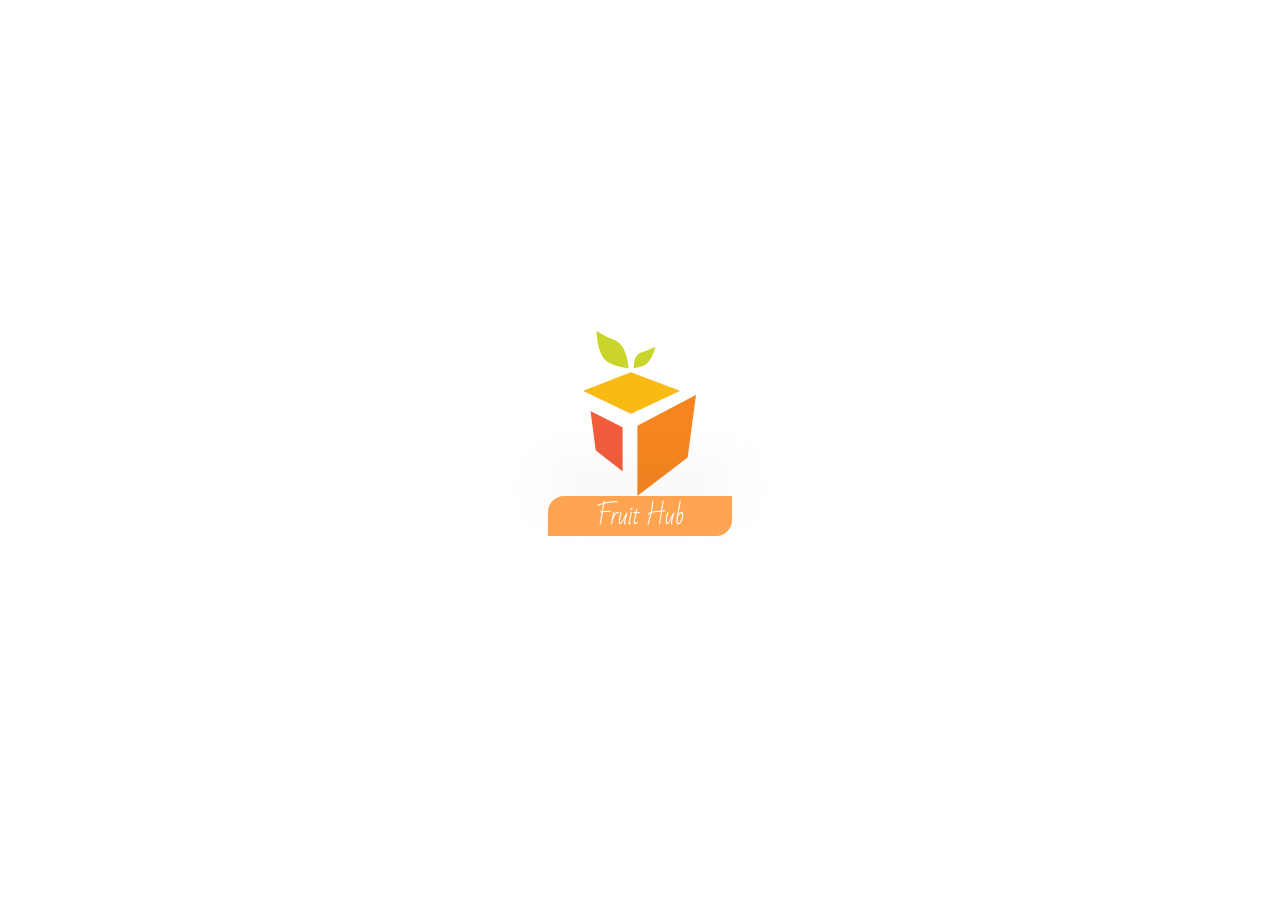
<file: index.html>
<!DOCTYPE html>
<html lang="pt-br">
  <head>
    <meta charset="UTF-8" />
    <meta http-equiv="X-UA-Compatible" content="IE=edge" />
    <meta name="viewport" content="width=device-width, initial-scale=1.0" />
    <title>Inicio</title>
    <link rel="stylesheet" href="./css/reset.css" />
    <link rel="stylesheet" href="./css/style.css" />
  </head>
  <body>
    <section class="content-index">
      <a href="./continue-page.html"
        ><img src="./img/Group 60.png" alt="Imagem inicial para clicar"
      /></a>
    </section>
  </body>
</html>
</file>
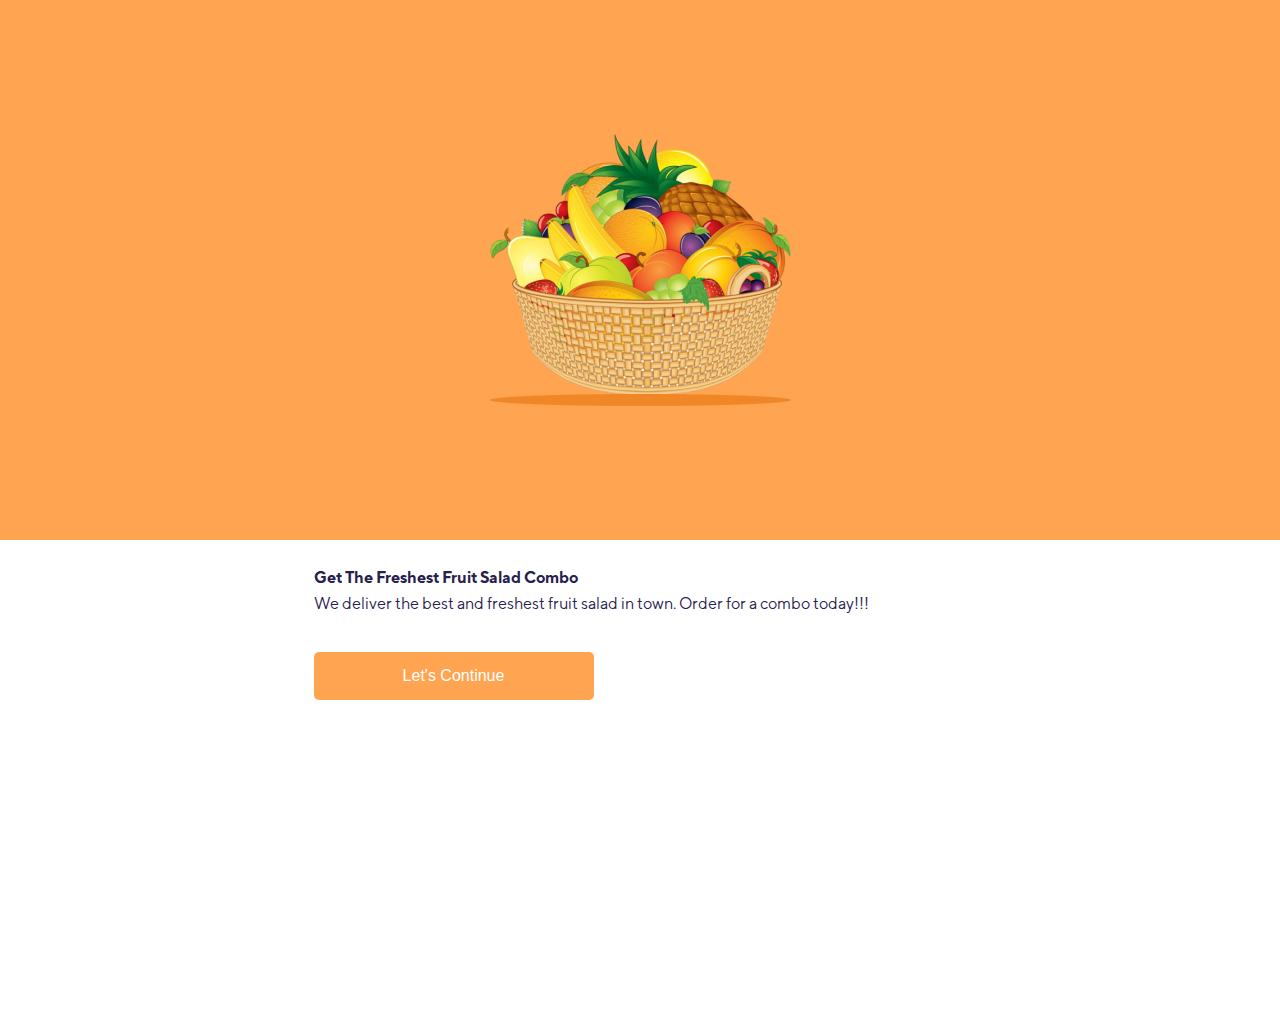
<file: continue-page.html>
<!DOCTYPE html>
<html lang="pt-br">
  <head>
    <meta charset="UTF-8" />
    <meta http-equiv="X-UA-Compatible" content="IE=edge" />
    <meta name="viewport" content="width=device-width, initial-scale=1.0" />
    <title>Inicio</title>
    <link rel="stylesheet" href="./css/reset.css" />
    <link rel="stylesheet" href="./css/style.css" />
  </head>
  <body>
    <header class="header">
      <section class="container-image">
        <img
          class="fruit"
          src="./img/imgbin-basket-of-fruit-cartoon-fruits-basket-still-life-illustration-zT8c0qVNxL2hbA3BBdz73AmJr-removebg-preview (1) 1.png"
          alt=""
        />
        <img class="eclipse" src="./img/Ellipse 1.png" alt="Sombra da imagem" />
      </section>
    </header>
    <main class="main">
      <section class="content">
        <h1 class="title first">Get The Freshest Fruit Salad Combo</h1>
        <p>
          We deliver the best and freshest fruit salad in town. Order for a
          combo today!!!
        </p>
        <button
          class="btn"
          type="button"
          onclick="location.href='./input-page.html'"
        >
          Let's Continue
        </button>
      </section>
    </main>
  </body>
</html>
</file>
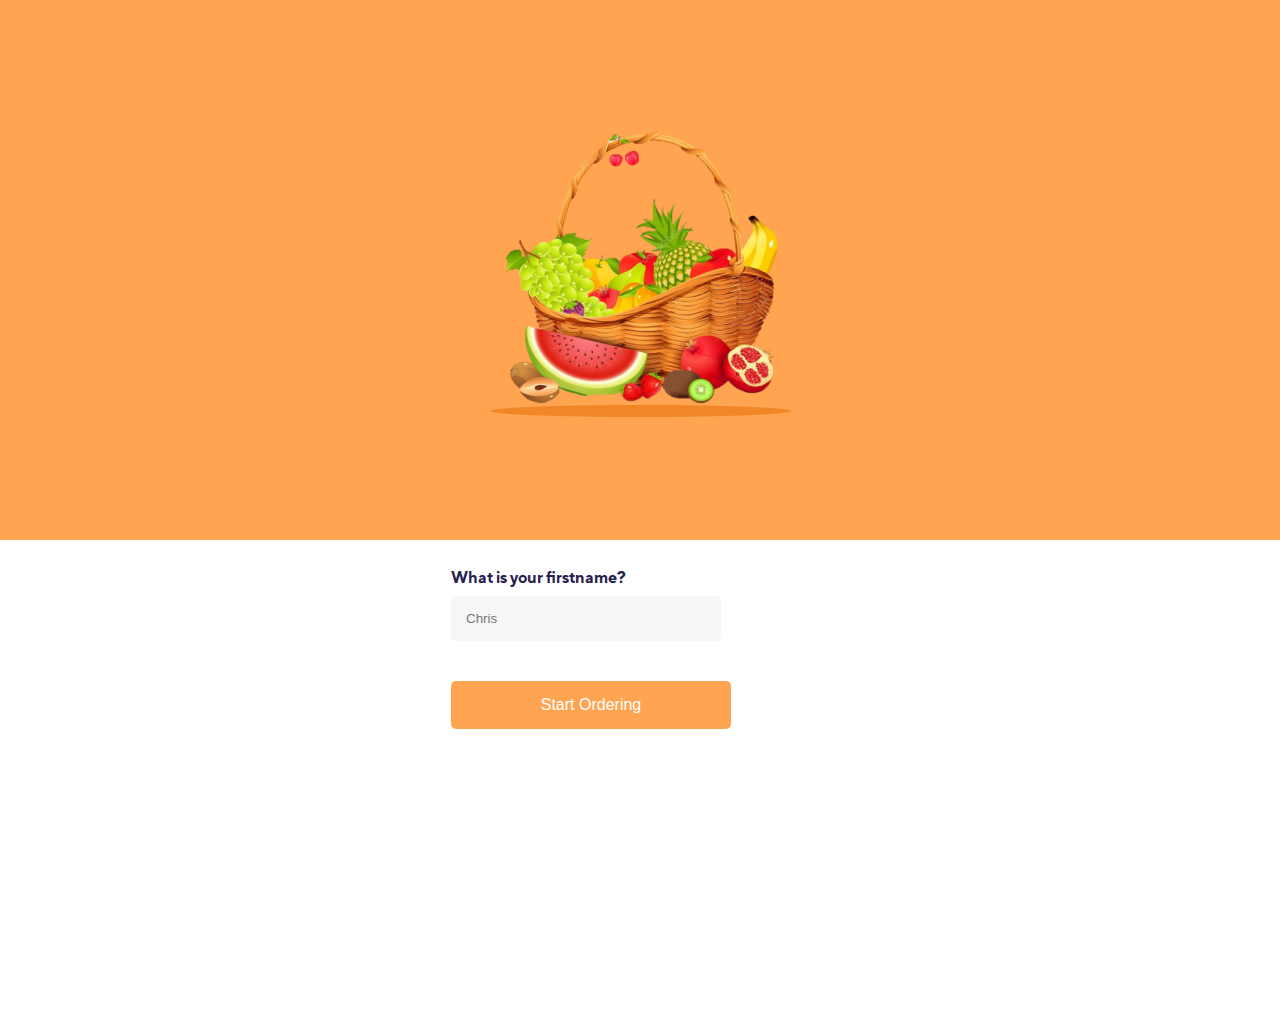
<file: input-page.html>
<!DOCTYPE html>
<html lang="pt-br">
  <head>
    <meta charset="UTF-8" />
    <meta http-equiv="X-UA-Compatible" content="IE=edge" />
    <meta name="viewport" content="width=device-width, initial-scale=1.0" />
    <title>Inicio</title>
    <link rel="stylesheet" href="./css/reset.css" />
    <link rel="stylesheet" href="./css/style.css" />
  </head>
  <body>
    <header class="header">
      <section class="container-image">
        <img
          class="fruit"
          src="./img/kisspng-fruit-basket-clip-art-5aed5301d44408 1.png"
          alt=""
        />
        <img class="eclipse" src="./img/Ellipse 1.png" alt="Sombra da imagem" />
      </section>
    </header>
    <main class="main">
      <section class="content">
        <h1 class="title first">What is your firstname?</h1>
        <form id="form" action="" method="post">
          <input
            class="input"
            type="text"
            id="inputName"
            name="name"
            placeholder="Chris"
          />
          <button class="btn" type="submit" id="btn-submit">
            Start Ordering
          </button>
        </form>
      </section>
    </main>
    <script src="./js/index.js"></script>
  </body>
</html>
</file>
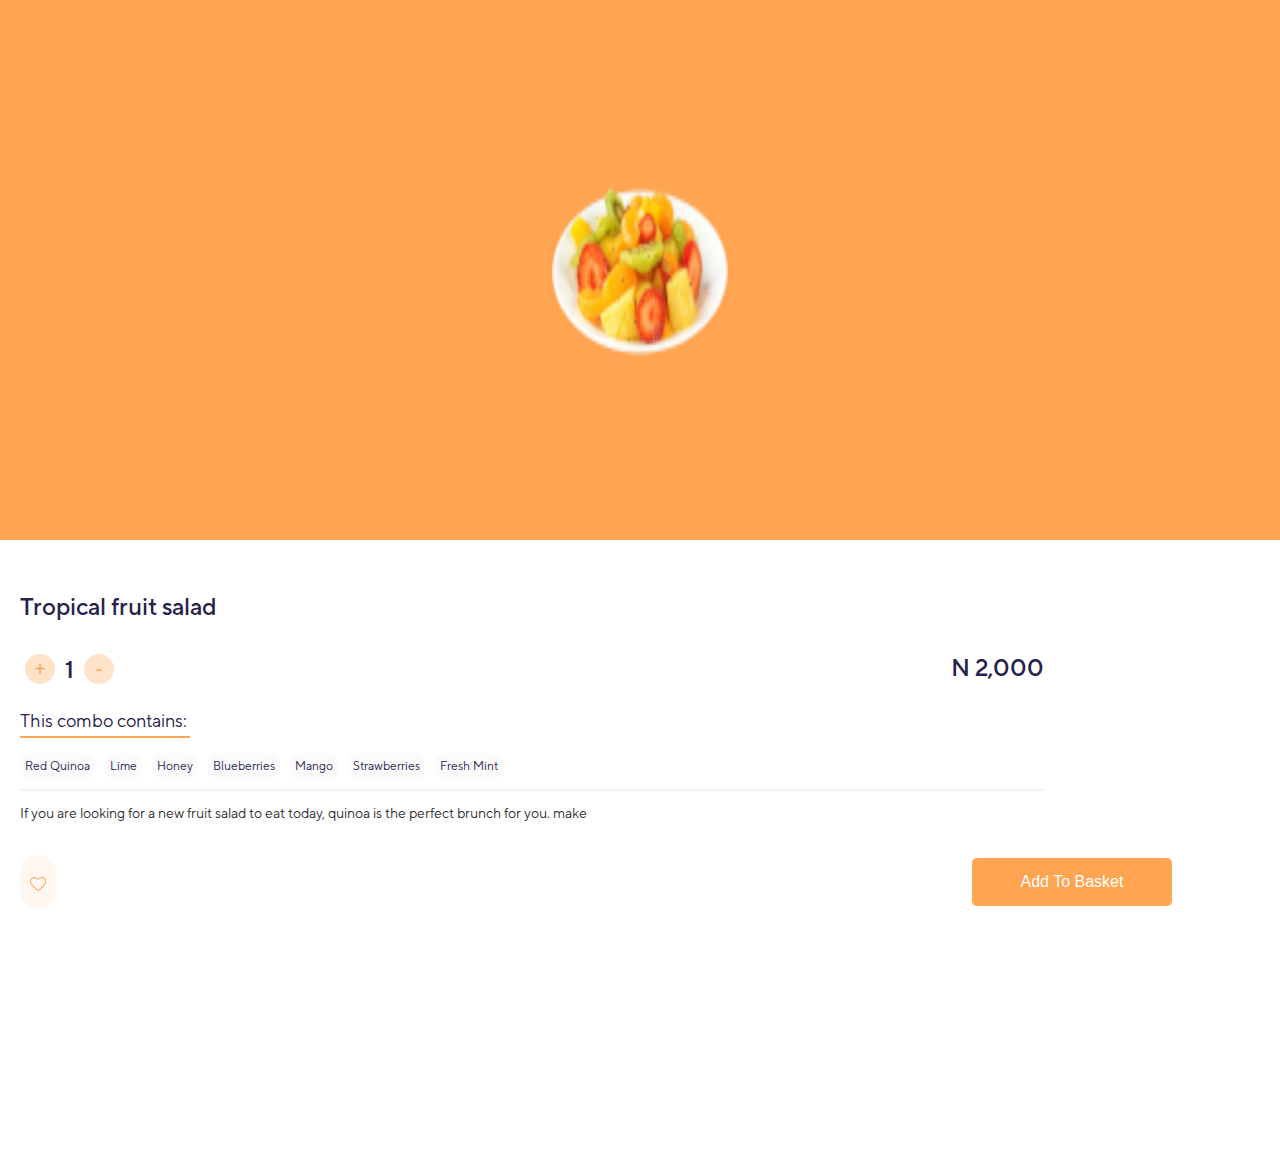
<file: last-page-2.html>
<!DOCTYPE html>
<html lang="pt-br">
  <head>
    <meta charset="UTF-8" />
    <meta http-equiv="X-UA-Compatible" content="IE=edge" />
    <meta name="viewport" content="width=device-width, initial-scale=1.0" />
    <title>Inicio</title>
    <link rel="stylesheet" href="./css/reset.css" />
    <link rel="stylesheet" href="./css/style.css" />
    <link rel="stylesheet" href="./css/last-page.css" />
  </head>
  <body>
    <header class="header">
      <section class="container-image">
        <img
          src="./img/Best-Ever-Tropical-Fruit-Salad8-WIDE-removebg-preview 1.png"
        />
      </section>
    </header>
    <main class="main">
      <section>
        <h1>Tropical fruit salad</h1>
        <div class="box-price">
          <div class="box-quantity">
            <button class="btn-price">+</button>
            <p>1</p>
            <button class="btn-price">-</button>
          </div>
          <p>N 2,000</p>
        </div>
      </section>
      <section class="informations">
        <h2 class="fixed">This combo contains:</h2>
        <ul class="list-combo">
          <li>Red Quinoa</li>
          <li>Lime</li>
          <li>Honey</li>
          <li>Blueberries</li>
          <li>Mango</li>
          <li>Strawberries</li>
          <li>Fresh Mint</li>
        </ul>
      </section>
      <section class="notions">
        <p>
          If you are looking for a new fruit salad to eat today, quinoa is the
          perfect brunch for you. make
        </p>
        <div class="box-buttons">
          <button><img src="./img/Vector (5).png" alt="" /></button>
          <button class="btn">Add To Basket</button>
        </div>
      </section>
    </main>
  </body>
</html>
</file>
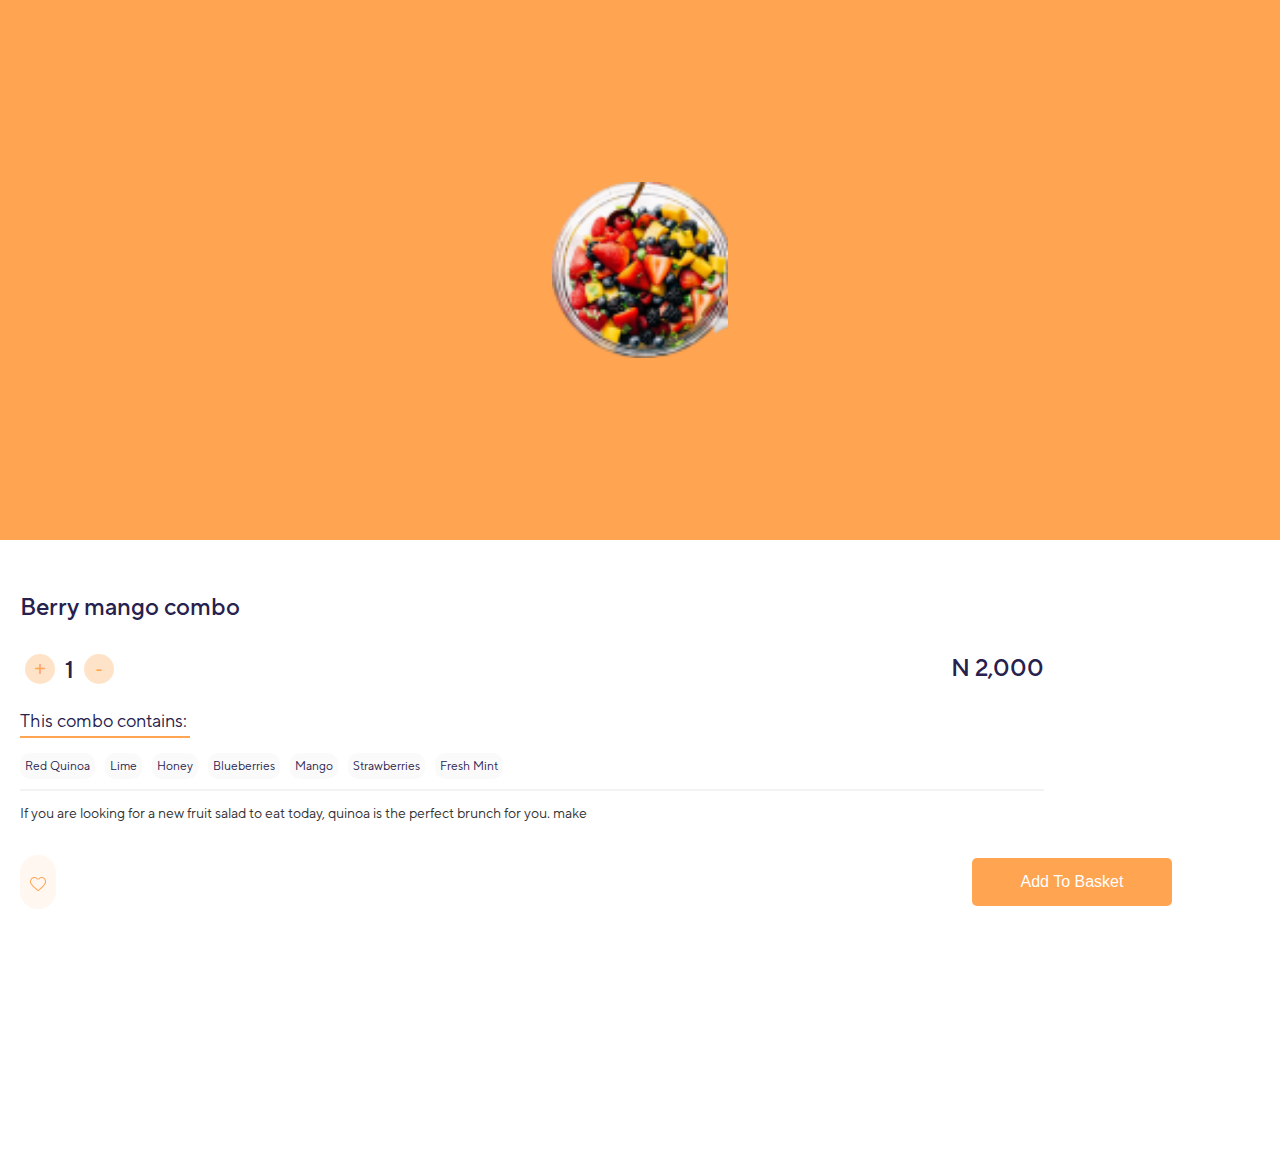
<file: last-page-3.html>
<!DOCTYPE html>
<html lang="pt-br">
  <head>
    <meta charset="UTF-8" />
    <meta http-equiv="X-UA-Compatible" content="IE=edge" />
    <meta name="viewport" content="width=device-width, initial-scale=1.0" />
    <title>Inicio</title>
    <link rel="stylesheet" href="./css/reset.css" />
    <link rel="stylesheet" href="./css/style.css" />
    <link rel="stylesheet" href="./css/last-page.css" />
  </head>
  <body>
    <header class="header">
      <section class="container-image">
        <img
          src="./img/Glowing-Berry-Fruit-Salad-8-720x720-removebg-preview 2.png"
        />
      </section>
    </header>
    <main class="main">
      <section>
        <h1>Berry mango combo</h1>
        <div class="box-price">
          <div class="box-quantity">
            <button class="btn-price">+</button>
            <p>1</p>
            <button class="btn-price">-</button>
          </div>
          <p>N 2,000</p>
        </div>
      </section>
      <section class="informations">
        <h2 class="fixed">This combo contains:</h2>
        <ul class="list-combo">
          <li>Red Quinoa</li>
          <li>Lime</li>
          <li>Honey</li>
          <li>Blueberries</li>
          <li>Mango</li>
          <li>Strawberries</li>
          <li>Fresh Mint</li>
        </ul>
      </section>
      <section class="notions">
        <p>
          If you are looking for a new fruit salad to eat today, quinoa is the
          perfect brunch for you. make
        </p>
        <div class="box-buttons">
          <button><img src="./img/Vector (5).png" alt="" /></button>
          <button class="btn">Add To Basket</button>
        </div>
      </section>
    </main>
  </body>
</html>
</file>
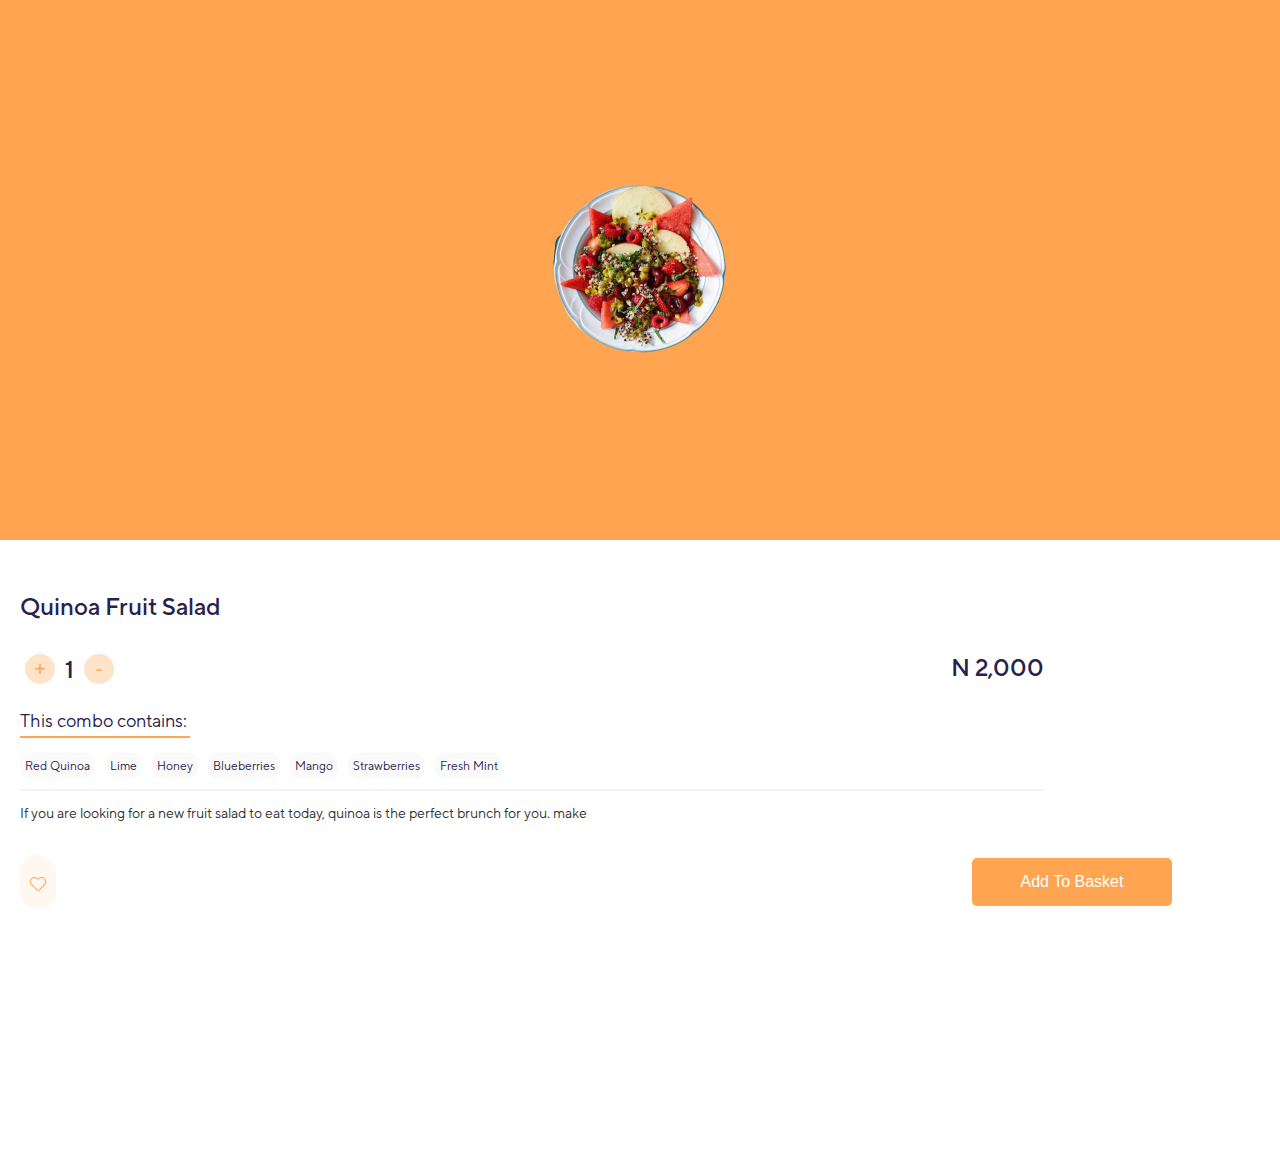
<file: last-page.html>
<!DOCTYPE html>
<html lang="pt-br">
  <head>
    <meta charset="UTF-8" />
    <meta http-equiv="X-UA-Compatible" content="IE=edge" />
    <meta name="viewport" content="width=device-width, initial-scale=1.0" />
    <title>Inicio</title>
    <link rel="stylesheet" href="./css/reset.css" />
    <link rel="stylesheet" href="./css/style.css" />
    <link rel="stylesheet" href="./css/last-page.css" />
  </head>
  <body>
    <header class="header">
      <section class="container-image">
        <img
          src="./img/breakfast-quinoa-and-red-fruit-salad-134061-1-removebg-preview 2.png"
        />
      </section>
    </header>
    <main class="main">
      <section>
        <h1>Quinoa Fruit Salad</h1>
        <div class="box-price">
          <div class="box-quantity">
            <button class="btn-price">+</button>
            <p>1</p>
            <button class="btn-price">-</button>
          </div>
          <p>N 2,000</p>
        </div>
      </section>
      <section class="informations">
        <h2 class="fixed">This combo contains:</h2>
        <ul class="list-combo">
          <li>Red Quinoa</li>
          <li>Lime</li>
          <li>Honey</li>
          <li>Blueberries</li>
          <li>Mango</li>
          <li>Strawberries</li>
          <li>Fresh Mint</li>
        </ul>
      </section>
      <section class="notions">
        <p>
          If you are looking for a new fruit salad to eat today, quinoa is the
          perfect brunch for you. make
        </p>
        <div class="box-buttons">
          <button><img src="./img/Vector (5).png" alt="" /></button>
          <button class="btn">Add To Basket</button>
        </div>
      </section>
    </main>
  </body>
</html>
</file>
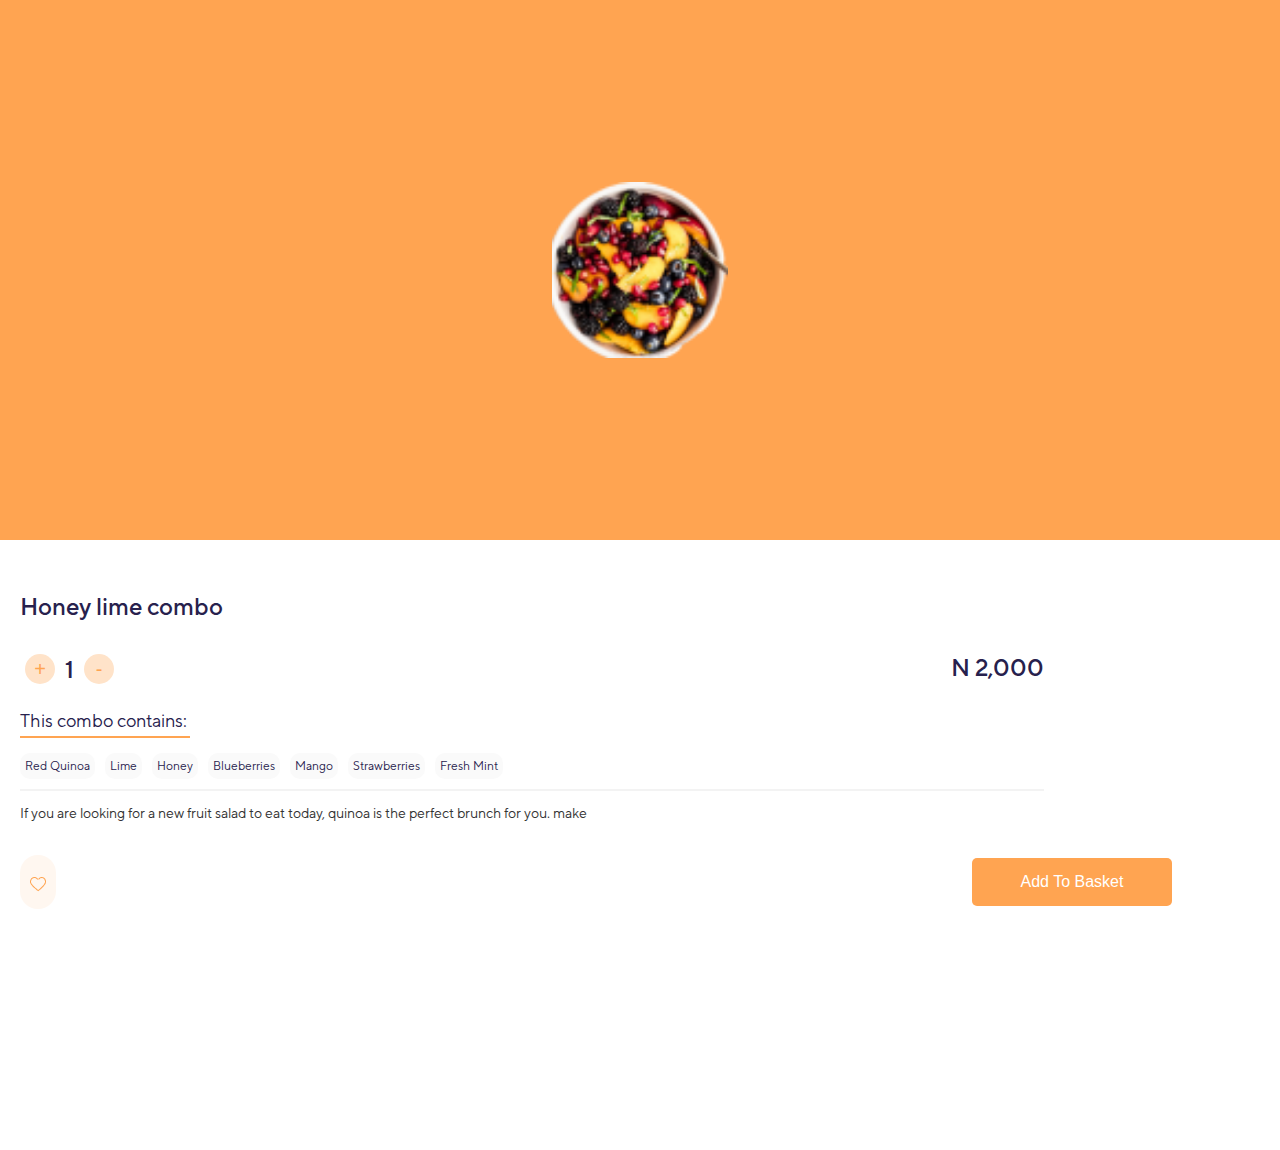
<file: last-page4.html>
<!DOCTYPE html>
<html lang="pt-br">
  <head>
    <meta charset="UTF-8" />
    <meta http-equiv="X-UA-Compatible" content="IE=edge" />
    <meta name="viewport" content="width=device-width, initial-scale=1.0" />
    <title>Inicio</title>
    <link rel="stylesheet" href="./css/reset.css" />
    <link rel="stylesheet" href="./css/style.css" />
    <link rel="stylesheet" href="./css/last-page.css" />
  </head>
  <body>
    <header class="header">
      <section class="container-image">
        <img
          src="./img/Honey-Lime-Peach-Fruit-Salad-3-725x725-1-removebg-preview 1.png"
        />
      </section>
    </header>
    <main class="main">
      <section>
        <h1>Honey lime combo</h1>
        <div class="box-price">
          <div class="box-quantity">
            <button class="btn-price">+</button>
            <p>1</p>
            <button class="btn-price">-</button>
          </div>
          <p>N 2,000</p>
        </div>
      </section>
      <section class="informations">
        <h2 class="fixed">This combo contains:</h2>
        <ul class="list-combo">
          <li>Red Quinoa</li>
          <li>Lime</li>
          <li>Honey</li>
          <li>Blueberries</li>
          <li>Mango</li>
          <li>Strawberries</li>
          <li>Fresh Mint</li>
        </ul>
      </section>
      <section class="notions">
        <p>
          If you are looking for a new fruit salad to eat today, quinoa is the
          perfect brunch for you. make
        </p>
        <div class="box-buttons">
          <button><img src="./img/Vector (5).png" alt="" /></button>
          <button class="btn">Add To Basket</button>
        </div>
      </section>
    </main>
  </body>
</html>
</file>
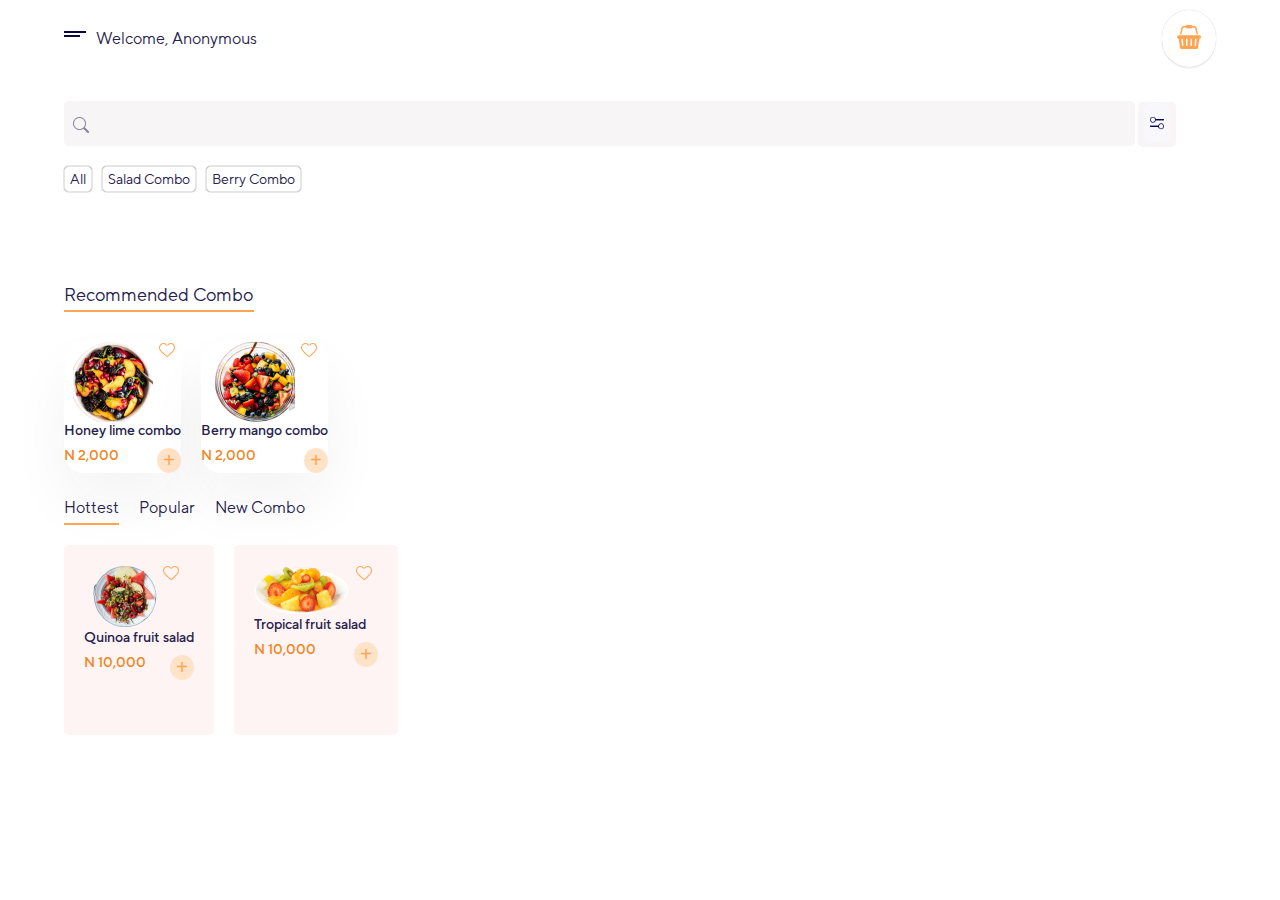
<file: order-page.html>
<!DOCTYPE html>
<html lang="pt-br">
  <head>
    <meta charset="UTF-8" />
    <meta http-equiv="X-UA-Compatible" content="IE=edge" />
    <meta name="viewport" content="width=device-width, initial-scale=1.0" />
    <title>Document</title>
    <link rel="stylesheet" href="./css/reset.css" />
    <link rel="stylesheet" href="./css/style.css" />
    <link rel="stylesheet" href="./css/order-page.css" />
  </head>
  <body>
    <header class="header-order">
      <div></div>
      <div class="cart-content">
        <div class="container-name">
          <div>
            <p class="line-1"></p>
            <p class="line-2"></p>
          </div>
          <h1 id="nameCamp">Welcome, Anonymous</h1>
        </div>
        <button type="button" onclick="location.href='./last-page.html'">
          <img src="./img/Vector.png" alt="Cart" />
        </button>
      </div>
      <form class="form-header" action="">
        <button class="btn-relative" type="submit">
          <img src="./img/bi_search.png" alt="Enviar pesquisa" />
        </button>
        <input type="search" class="input search" name="search" id="search" />
        <button class="atributes" type="menu">
          <img src="./img/Frame 65.png" alt="Atributos" />
        </button>
      </form>
      <nav class="nav-header">
        <ul class="list header-list">
          <li>All</li>
          <li>Salad Combo</li>
          <li>Berry Combo</li>
        </ul>
      </nav>
    </header>
    <main class="main-header">
      <section class="recommend-section">
        <h2 class="fixed">Recommended Combo</h2>
        <ul class="list combo-list">
          <li>
            <div class="box-img">
              <img
                class="img-food"
                src="./img/Honey-Lime-Peach-Fruit-Salad-3-725x725-1-removebg-preview 1.png"
                alt=""
              />
              <button class="hearth">
                <img src="./img/Vector (5).png" alt="" />
              </button>
            </div>
            <h3><a href="last-page4.html">Honey lime combo</a></h3>
            <div class="price-container">
              <p class="price">N 2,000</p>
              <button class="btn-price">+</button>
            </div>
          </li>
          <li>
            <div class="box-img">
              <img
                src="./img/Glowing-Berry-Fruit-Salad-8-720x720-removebg-preview 2.png"
                alt=""
              />
              <button class="hearth">
                <img src="./img/Vector (5).png" alt="" />
              </button>
            </div>

            <h3><a href="./last-page-3.html">Berry mango combo</a></h3>
            <div class="price-container">
              <p class="price">N 2,000</p>
              <button class="btn-price">+</button>
            </div>
          </li>
        </ul>
      </section>
      <section class="optios">
        <ul class="list optios-list">
          <li class="fixed">Hottest</li>
          <li class="second">Popular</li>
          <li class="second">New Combo</li>
        </ul>
        <ul class="list hottest-list">
          <li>
            <div class="box-img-hott">
              <img
                src="./img/breakfast-quinoa-and-red-fruit-salad-134061-1-removebg-preview 1.png"
                alt="Quinoa fruit salad"
              />
              <button class="hearth">
                <img src="./img/Vector (5).png" alt="" />
              </button>
            </div>
            <h4><a href="./last-page.html">Quinoa fruit salad</a></h4>
            <div class="price-container">
              <p class="price">N 10,000</p>
              <button class="btn-price">+</button>
            </div>
          </li>
          <li>
            <div class="box-img-hott">
              <img
                src="./img/Best-Ever-Tropical-Fruit-Salad8-WIDE-removebg-preview 1.png"
                alt="Tropical fruit salad"
              />
              <button class="hearth">
                <img src="./img/Vector (5).png" alt="" />
              </button>
            </div>

            <h4><a href="./last-page-2.html">Tropical fruit salad</a></h4>
            <div class="price-container">
              <p class="price">N 10,000</p>
              <button class="btn-price">+</button>
            </div>
          </li>
        </ul>
      </section>
    </main>
    <script>
      const h1 = document.getElementById("nameCamp");
      const name = JSON.parse(localStorage.getItem("textvalue"));
      if (name.length > 2) {
        h1.innerHTML = " Welcome, " + name;
      }
    </script>
  </body>
</html>
</file>
<file: css/style.css>
@font-face {
  font-family: "TT Norms Pro";
  src: url("./fonts/TT\ Norms\ Pro\ Regular.otf");
  font-weight: normal;
}

@font-face {
  font-family: "TT Norms Pro";
  src: url("./fonts/TT\ Norms\ Pro\ Bold.otf");
  font-weight: bold;
}

@font-face {
  font-family: "TT Norms Pro";
  src: url("./fonts/TT\ Norms\ Pro\ Medium.otf");
  font-weight: 500;
}

@font-face {
  font-family: "TT Norms Pro";
  src: url("./fonts/TT\ Norms\ Pro\ Thin.otf");
  font-weight: 300;
}

button {
  cursor: pointer;
}

body {
  background-color: #fff;
  font-family: "TT Norms Pro";
  color: #27214d;
}

a {
  text-decoration: none;
}

.content-index {
  justify-content: center;
  width: 100vw;
  align-items: center;
  height: 100vh;
  display: flex;
}

.header {
  height: 60vh;
  background-color: #ffa451;
  width: 100%;
  display: flex;
  justify-content: center;
}

.container-image {
  display: flex;
  flex-direction: column;
  height: 100%;
  justify-content: center;
}

.main {
  display: flex;
  justify-content: center;
  height: 50vh;
  width: 90vw;
  padding: 0 15px;
  margin-top: 30px;
}

.title.first {
  font-weight: bold;
}

.title {
  margin-bottom: 10px;
}

.container-btn {
  margin-top: 10px;
  display: flex;
  justify-content: center;
}

.btn {
  background-color: #ffa451;
  color: #fff;
  font-size: 16px;
  padding: 15px;
  width: 280px;
  text-align: center;
  margin-top: 40px;
  border-radius: 5px;
  font-weight: 500;
  cursor: pointer;
  display: block;
}

.input {
  padding: 15px;
  border-radius: 5px;
  width: 240px;
  background-color: #f7f5f5;
}

.btn-price {
  border-radius: 100%;
  color: #ffa451;
  font-size: 20px;
  background-color: #ffe3c9;
}

.fixed {
  border-bottom: 2px solid #ffa451;
}

@media screen and (max-width: 285px) {
  .container-image {
    width: 250px;
  }

  .main {
    padding: 0 10px;
  }

  .btn {
    width: 270px;
  }
}
</file>
<file: css/last-page.css>
.container-image img {
  width: 176px;
  height: 176px;
}

.container-image {
  flex-direction: row;
  align-items: center;
}

.main {
  background-color: #fff;
  display: block;
  padding: 20px;
  width: 80vw;
  height: 60vh;
  border-radius: 20px;
  bottom: 10px;
}

h1 {
  font-weight: 500;
  font-size: 24px;
  line-height: 32px;
}

.box-quantity {
  display: flex;
  margin-top: 20px;
}

.box-quantity > p {
  margin: 10px;
}

.box-quantity {
  display: flex;
  align-items: center;
  padding: 5px;
}

.box-price {
  display: flex;
  justify-content: space-between;
  font-size: 24px;
  align-items: center;
  font-weight: 500;
}

.box-price > p {
  margin-top: 16px;
}

.informations {
  margin-top: 10px;
  border-bottom: 2px solid #f3f3f3;
}

.informations h2 {
  font-size: 18px;
  line-height: 30px;
  margin-bottom: 15px;
}

.list-combo {
  display: flex;
  flex-wrap: wrap;
  align-items: center;
  margin-bottom: 10px;
}

.list-combo li {
  font-size: 12px;
  line-height: 16px;
  padding: 5px;
  background-color: #fafafa;
  border-radius: 10px;
}

.list-combo li:not(:last-child) {
  margin-right: 10px;
}

.notions {
  margin-top: 10px;
  width: 90vw;
}

.notions > p {
  font-weight: 300px;
  color: #333333;
  margin-bottom: 30px;
  line-height: 24px;
  font-size: 14px;
}

.box-buttons {
  display: flex;
  justify-content: space-between;
  align-items: center;
  margin-bottom: 20px;
}

.box-buttons button:first-child {
  background-color: #fff7f0;
  border-radius: 100px;
  font-size: 30px;
  padding: 10px;
}

.btn-price {
  border-radius: 50px;
  height: 30px;
  width: 30px;
}

.btn {
  width: 200px;
  padding: 15px;
  margin: 0;
}

.fixed {
  width: 170px;
}
</file>
<file: css/order-page.css>
body {
  overflow: hidden;
}
button {
  cursor: pointer;
}

.header-order {
  width: 100vw;
  height: 30vh;
}

.cart-content {
  width: 90vw;
  display: flex;
  justify-content: space-between;
  align-items: center;
  margin: 10px auto;
}

.cart-content button {
  padding: 15px;
  background-color: #fff;
  border-radius: 100px;
  box-shadow: 0px 2px 1px rgba(0, 0, 0, 0.05), 0px 0px 1px rgba(0, 0, 0, 0.25);
}

.container-name {
  display: flex;
}

.container-name > h1 {
  margin-left: 10px;
}

.line-1 {
  width: 22px;
  height: 2px;
  background-color: #070648;
}

.line-2 {
  margin-top: 2px;
  width: 16px;
  height: 2px;
  background-color: #070648;
}

.form-header {
  margin: 0 auto;
  width: 93vw;
  margin-top: 20px;
}

.input.search {
  text-indent: 30px;
  width: 90%;
}

.btn-relative {
  position: relative;
  left: 28px;
  background-color: #f7f5f5;
  top: 5px;
  padding: 0px;
  cursor: pointer;
}

.atributes {
  position: relative;
  top: 15px;
  border-radius: 5px;
  background-color: #f7f5f5;
}

.atributes img {
  height: 40px;
}

.list {
  display: flex;
}

.nav-header {
  width: 90vw;
  margin: 0 auto;
}

.header-list {
  margin-top: 20px;
}

.header-list li {
  border: 1px solid #e5e5e5;
  border-radius: 5px;
  box-shadow: 0px 0px 1px #000;
  padding: 5px;
  font-size: 14px;
}

.header-list li:not(:last-child) {
  margin-right: 10px;
}

.main-header {
  width: 100vw;
}

.recommend-section,
.optios {
  width: 90vw;
  margin: 0 auto;
}

.recommend-section h2 {
  font-size: 18px;
  line-height: 30px;
  margin-bottom: 30px;
  width: 190px;
}

.recommend-section h4 {
  margin-top: 10px;
}

.price-container {
  display: flex;
  justify-content: space-between;
  margin-top: 10px;
}

.box-img {
  display: flex;
  align-items: center;
  justify-content: center;
}

.box-img .hearth {
  align-self: flex-start;
  justify-self: baseline;
  width: 20px;
  background-color: #fff;
}
.combo-list li:not(:last-child),
.hottest-list li:not(:last-child) {
  margin-right: 20px;
}

.combo-list h3 a {
  color: #27214d;
  font-weight: 500;
  margin: 15px 0;
  font-size: 14px;
}

.combo-list li {
  background-color: #fff;
  border-radius: 20px;
  box-shadow: 0px 30px 60px rgba(32, 32, 32, 0.05);
}

.optios {
  margin-top: 20px;
}

.optios-list {
  margin-bottom: 20px;
}

.optios-list li {
  font-size: 16px;
  line-height: 30px;
}

.optios-list li:not(:last-child) {
  margin-right: 20px;
}

.box-img-hott {
  display: flex;
  align-items: flex-start;
  justify-content: center;
}

.box-img-hott .hearth {
  background-color: #fef4f4;
  align-self: flex-start;
}

.hottest-list li {
  background-color: #fef4f4;
  border-radius: 5px;
  padding: 20px;
  height: 150px;
}

.hottest-list {
  align-items: flex-start;
}

.hottest-list h4 a {
  margin: 15px 0;
  font-weight: 500;
  font-size: 14px;
  color: #27214d;
}

.especifico .box-img-hott > img {
  width: 96px;
  height: 50.17px;
  align-self: flex-end;
}

.price {
  color: #f08626;
  font-size: 14px;
  font-weight: 500;
}

@media screen and (max-width: 480px) {
  .cart-content {
    width: 80vw;
  }
  .form-header {
    margin: 0;
  }
  .input.search {
    width: 80%;
  }
  .hottest-list li {
    padding: 10px;
  }
}

@media screen and (max-width: 320px) {
  .combo-list li:not(:last-child),
  .hottest-list li:not(:last-child) {
    margin-right: 10px;
  }
  .input.search {
    width: 75%;
  }
}

@media screen and (max-width: 285px) {
  .recommend-section,
  .optios {
    margin-left: 2px;
  }
}
</file>
